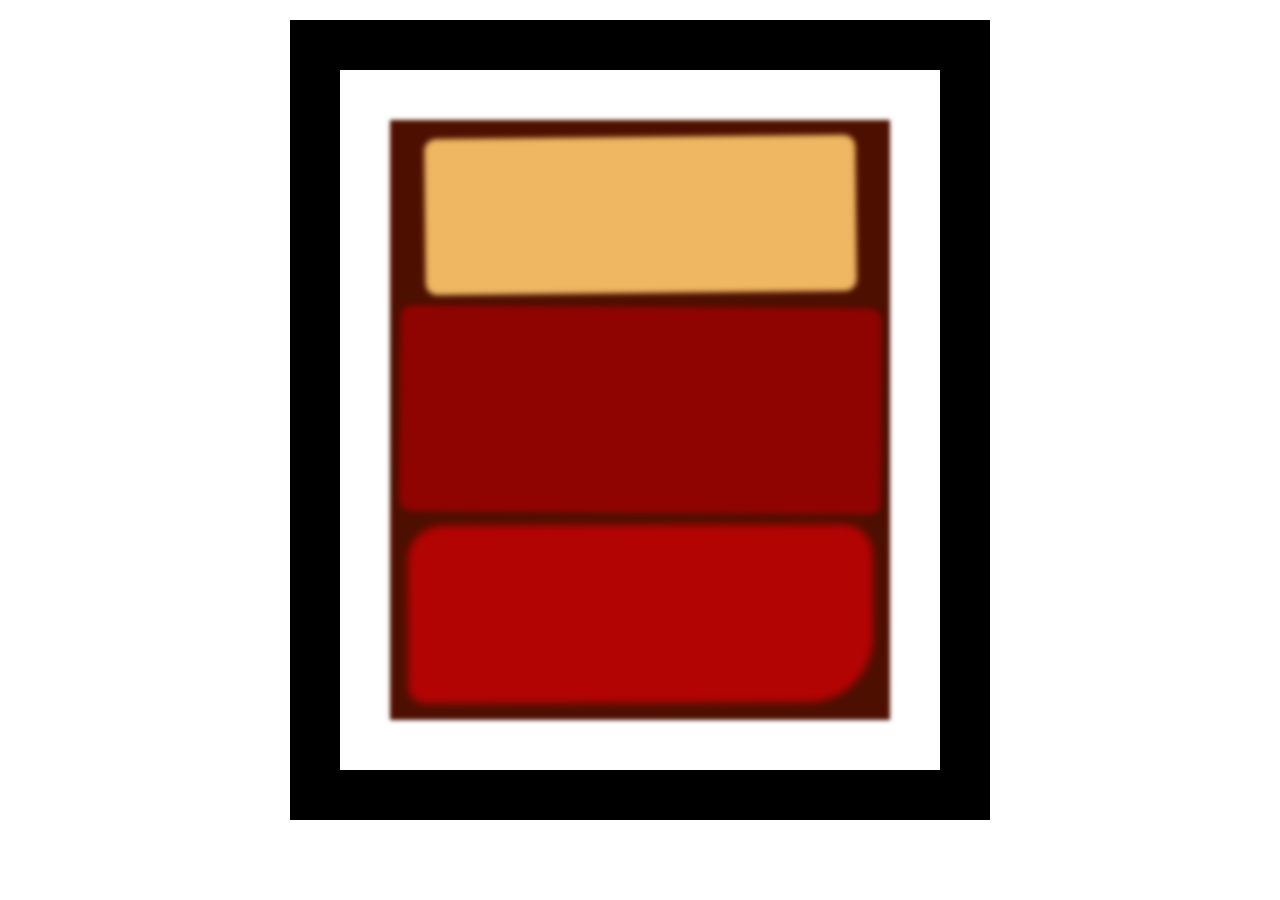
<file: Responsive Web Design Certification/Learn the CSS Box Model by Building a Rothko Painting/index.html>
<!DOCTYPE html>
<html lang="en">
  <head>
    <meta charset="UTF-8">
    <title>Rothko Painting</title>
    <link href="./styles.css" rel="stylesheet">
  </head>
  <body>
    <div class="frame">
      <div class="canvas">
        <div class="one"></div>
        <div class="two"></div>
        <div class="three"></div>
      </div>
    </div>
  </body>
</html>
</file>
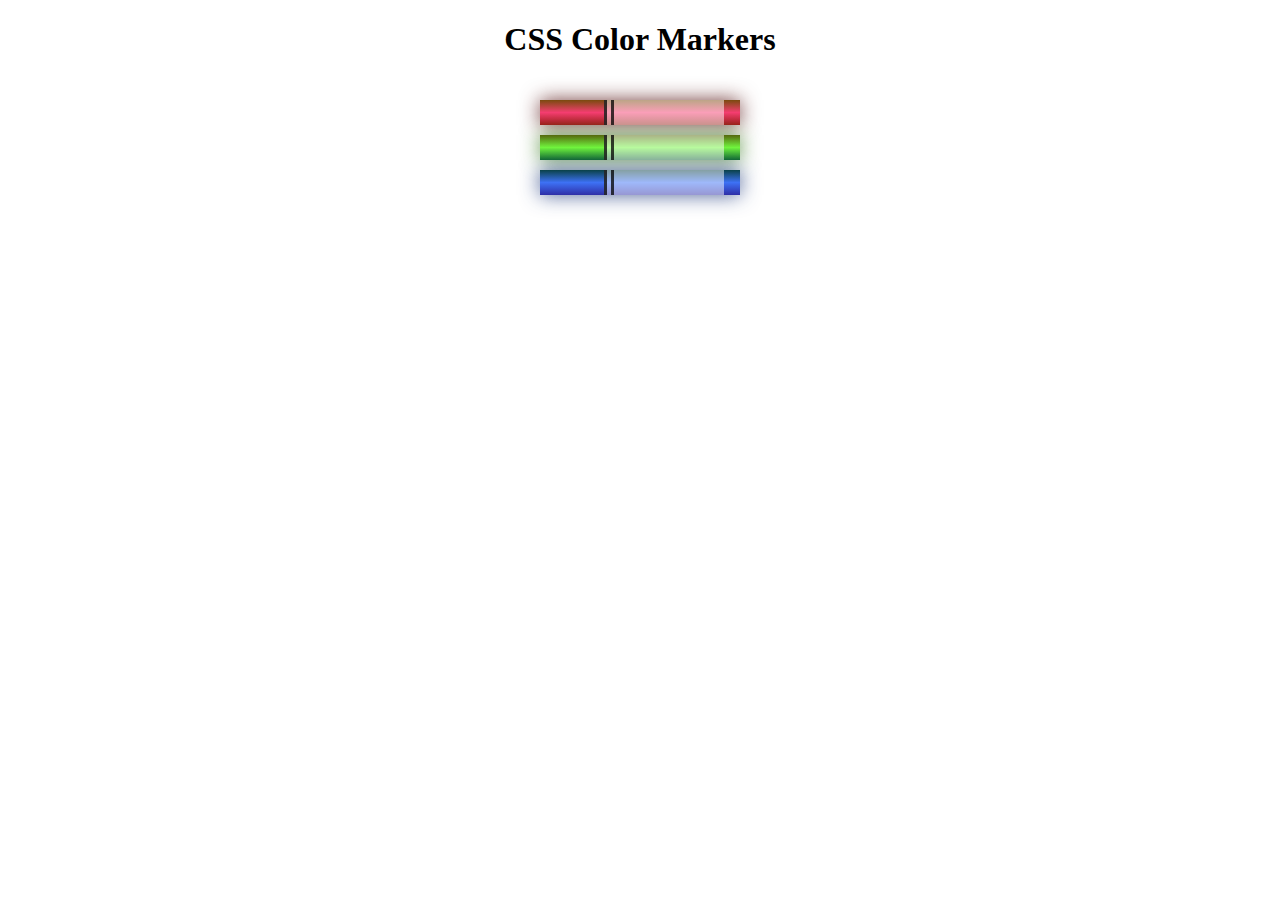
<file: Responsive Web Design Certification/Learn CSS Colors by Building a Set of Colored Markers/colorMarkers.html>
<!DOCTYPE html>
<html lang="en">
  <head>
    <meta charset="utf-8">
    <meta name="viewport" content="width=device-width, initial-scale=1.0">
    <title>Colored Markers</title>
    <link rel="stylesheet" href="styles.css">
  </head>
  <body>
    <h1>CSS Color Markers</h1>
    <div class="container">
      <div class="marker red">
        <div class="cap"></div>
        <div class="sleeve"></div>
      </div>
      <div class="marker green">
        <div class="cap"></div>
        <div class="sleeve"></div>
      </div>
      <div class="marker blue">
        <div class="cap"></div>
        <div class="sleeve"></div>
      </div>
    </div>
  </body>
</html>
</file>
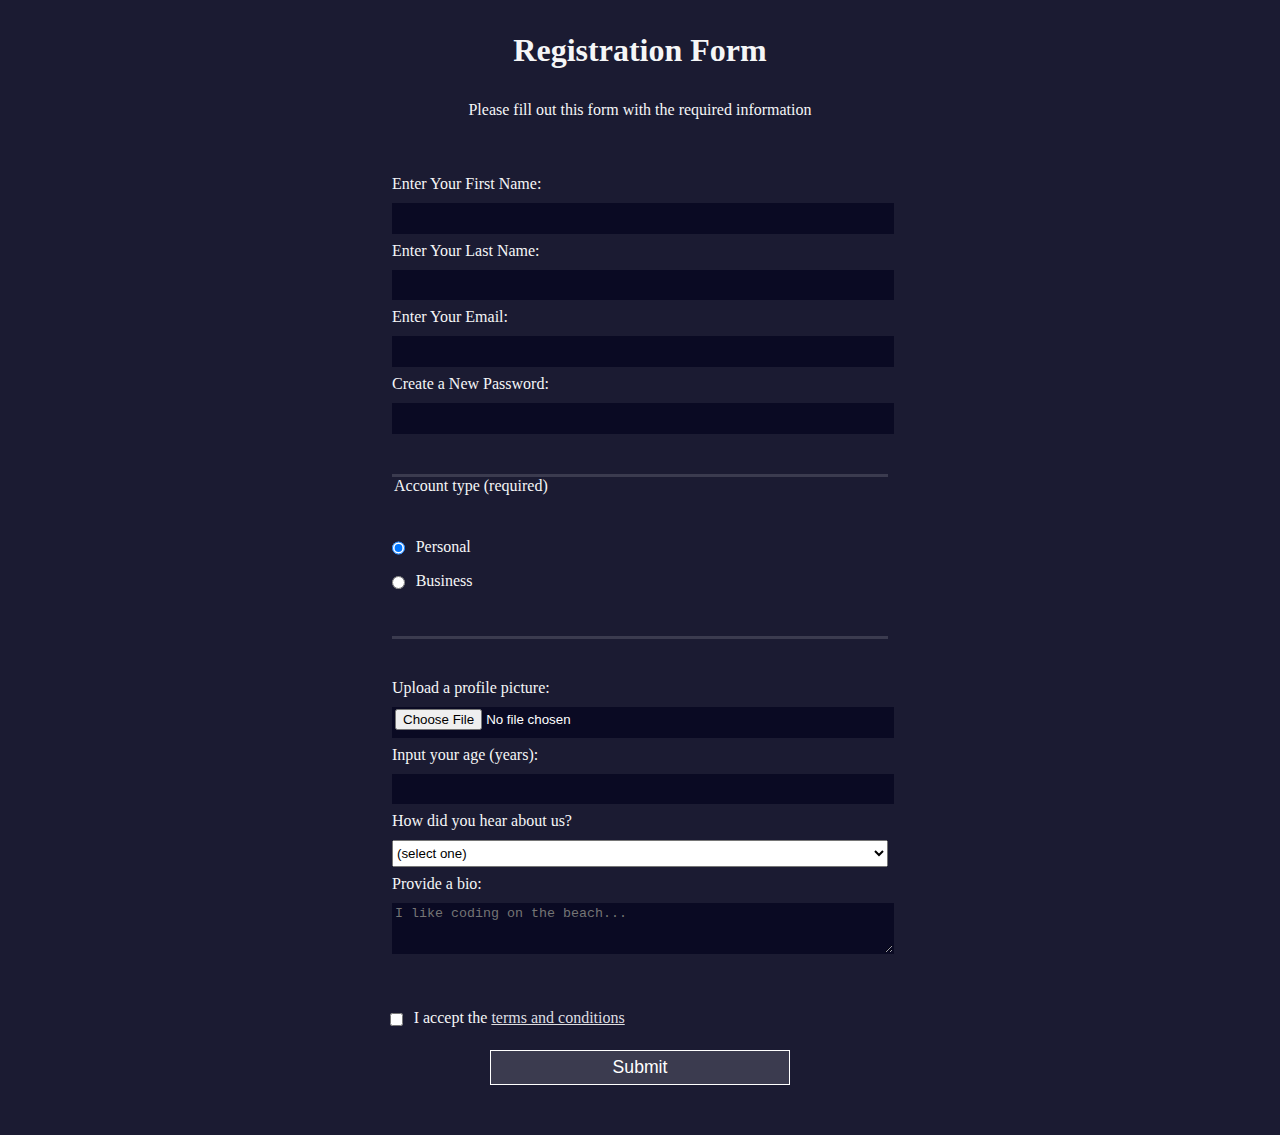
<file: Responsive Web Design Certification/Learn HTML Forms by Building a Registration Form/registrationForm.html>
<!DOCTYPE html>
<html lang="en">

<head>
    <meta charset="UTF-8">
    <title>Registration Form</title>
    <link rel="stylesheet" href="styles.css" />
</head>

<body>
    <h1>Registration Form</h1>
    <p>Please fill out this form with the required information</p>
    <form method="post" action='https://register-demo.freecodecamp.org'>
        <fieldset>
            <label for="first-name">Enter Your First Name: <input id="first-name" name="first-name" type="text"
                    required /></label>
            <label for="last-name">Enter Your Last Name: <input id="last-name" name="last-name" type="text"
                    required /></label>
            <label for="email">Enter Your Email: <input id="email" name="email" type="email" required /></label>
            <label for="new-password">Create a New Password: <input id="new-password" name="new-password"
                    type="password" pattern="[a-z0-5]{8,}" required /></label>
        </fieldset>
        <fieldset>
            <legend>Account type (required)</legend>
            <label for="personal-account"><input id="personal-account" type="radio" name="account-type" class="inline"
                    checked /> Personal</label>
            <label for="business-account"><input id="business-account" type="radio" name="account-type"
                    class="inline" /> Business</label>
        </fieldset>
        <fieldset>
            <label for="profile-picture">Upload a profile picture: <input id="profile-picture" type="file"
                    name="file" /></label>
            <label for="age">Input your age (years): <input id="age" type="number" name="age" min="13"
                    max="120" /></label>
            <label for="referrer">How did you hear about us?
                <select id="referrer" name="referrer">
                    <option value="">(select one)</option>
                    <option value="1">freeCodeCamp News</option>
                    <option value="2">freeCodeCamp YouTube Channel</option>
                    <option value="3">freeCodeCamp Forum</option>
                    <option value="4">Other</option>
                </select>
            </label>
            <label for="bio">Provide a bio:
                <textarea id="bio" name="bio" rows="3" cols="30" placeholder="I like coding on the beach..."></textarea>
            </label>
        </fieldset>
        <label for="terms-and-conditions">
            <input class="inline" id="terms-and-conditions" type="checkbox" required name="terms-and-conditions" /> I
            accept the <a href="https://www.freecodecamp.org/news/terms-of-service/">terms and conditions</a>
        </label>
        <input type="submit" value="Submit" />
    </form>
</body>

</html>
</file>
<file: Responsive Web Design Certification/Learn the CSS Box Model by Building a Rothko Painting/styles.css>
.canvas {
    width: 500px;
    height: 600px;
    background-color: #4d0f00;
    overflow: hidden;
    filter: blur(2px);
  }
  
  .frame {
    border: 50px solid black;
    width: 500px;
    padding: 50px;
    margin: 20px auto;
  }
  
  .one {
    width: 425px;
    height: 150px;
    background-color: #efb762;
    margin: 20px auto;
    box-shadow: 0 0 3px 3px #efb762;
    border-radius: 9px;
    transform: rotate(-0.6deg);
  }
  
  .two {
    width: 475px;
    height: 200px;
    background-color: #8f0401;
    margin: 0 auto 20px;
    box-shadow: 0 0 3px 3px #8f0401;
    border-radius: 8px 10px;
    transform: rotate(0.4deg);
  }
  
  .one, .two {
    filter: blur(1px);
  }
  
  .three {
    width: 91%;
    height: 28%;
    background-color: #b20403;
    margin: auto;
    filter: blur(2px);
    box-shadow: 0 0 5px 5px #b20403;
    border-radius: 30px 25px 60px 12px;
    transform: rotate(-0.2deg);
  }
</file>
<file: Responsive Web Design Certification/Learn CSS Colors by Building a Set of Colored Markers/styles.css>
h1 {
    text-align: center;
  }
  
  .container {
    background-color: rgb(255, 255, 255);
    padding: 10px 0;
  }
  
  .marker {
    width: 200px;
    height: 25px;
    margin: 10px auto;
  }
  
  .cap {
    width: 60px;
    height: 25px;
  }
  
  .sleeve {
    width: 110px;
    height: 25px;
    background-color: rgba(255, 255, 255, 0.5);
    border-left: 10px double rgba(0, 0, 0, 0.75);
  }
  
  .cap, .sleeve {
    display: inline-block;
  }
  
  .red {
    background: linear-gradient(rgb(122, 74, 14), rgb(245, 62, 113), rgb(162, 27, 27));
    box-shadow: 0 0 20px 0 rgba(83, 14, 14, 0.8);
  }
  
  .green {
    background: linear-gradient(#55680D, #71F53E, #116C31);
    box-shadow: 0 0 20px 0 #3B7E20CC;
  }

  .blue {
    background: linear-gradient(hsl(186, 76%, 16%), hsl(223, 90%, 60%), hsl(240, 56%, 42%));
    box-shadow: 0 0 20px 0 hsla(223, 59%, 31%, 0.8);
}
</file>
<file: Responsive Web Design Certification/Learn HTML Forms by Building a Registration Form/styles.css>
body {
    width: 100%;
    height: 100vh;
    margin: 0;
    background-color: #1b1b32;
    color: #f5f6f7;
    font-family: Tahoma;
    font-size: 16px;
}

h1,
p {
    margin: 1em auto;
    text-align: center;
}

form {
    width: 60vw;
    max-width: 500px;
    min-width: 300px;
    margin: 0 auto;
    padding-bottom: 2em;
}

fieldset {
    border: none;
    padding: 2rem 0;
    border-bottom: 3px solid #3b3b4f;
}

fieldset:last-of-type {
    border-bottom: none;
}

label {
    display: block;
    margin: 0.5rem 0;
}

input,
textarea,
select {
    margin: 10px 0 0 0;
    width: 100%;
    min-height: 2em;
}

input,
textarea {
    background-color: #0a0a23;
    border: 1px solid #0a0a23;
    color: #ffffff;
}

.inline {
    width: unset;
    margin: 0 0.5em 0 0;
    vertical-align: middle;
}

input[type="submit"] {
    display: block;
    width: 60%;
    margin: 1em auto;
    height: 2em;
    font-size: 1.1rem;
    background-color: #3b3b4f;
    border-color: white;
    min-width: 300px;
}

input[type="file"] {
    padding: 1px 2px;
}

.inline {
    display: inline;
}

a {
    color: #dfdfe2
}
</file>
